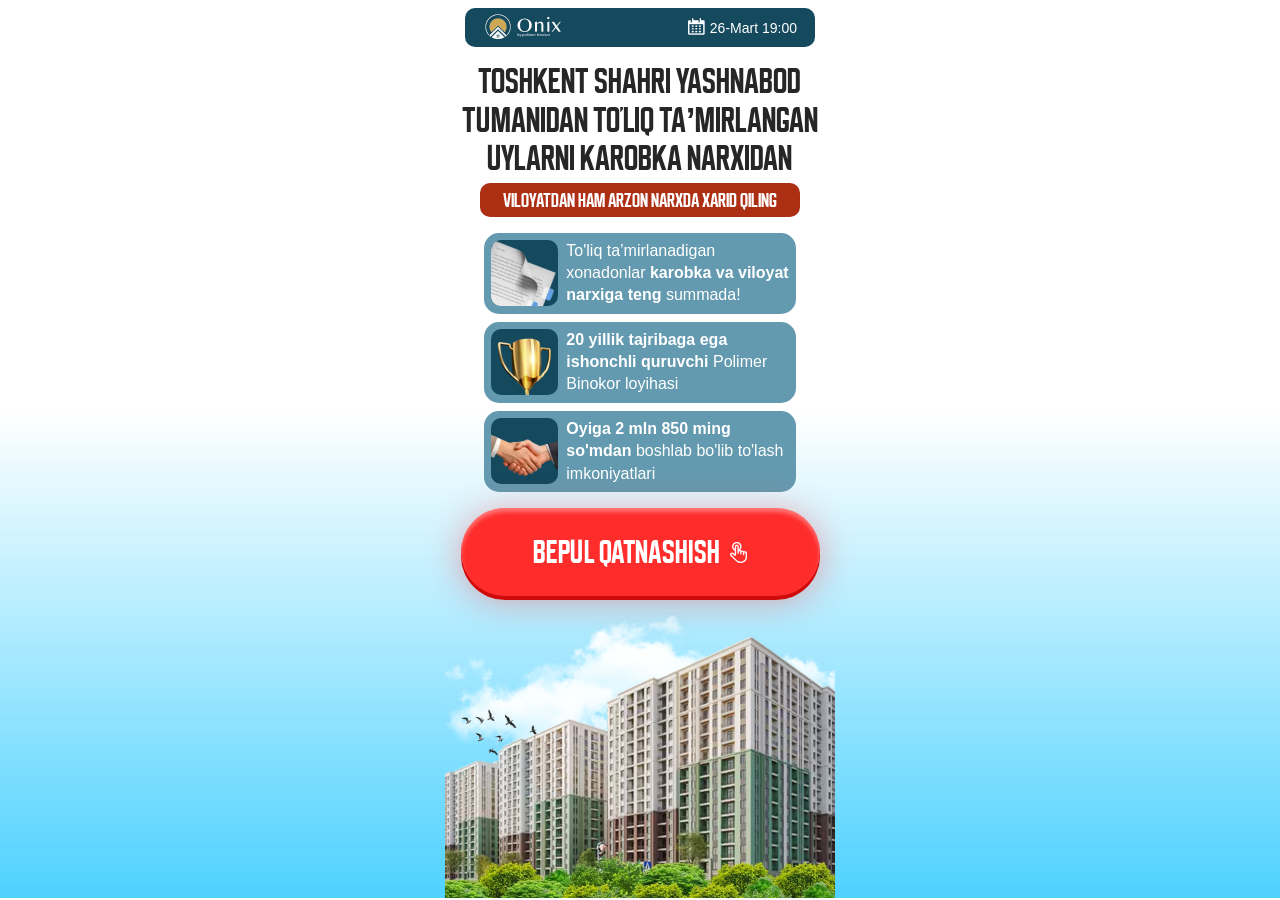
<file: index.html>
<!DOCTYPE html>
<html lang="uz">

<head>
    <meta charset="UTF-8">
    <meta name="viewport" content="width=device-width, initial-scale=1.0">
    <title>Onix Qurilish</title>

    <style>
        * {
            margin: 0;
            padding: 0;
            box-sizing: border-box
        }

        html,
        body {
            overflow-x: hidden
        }

        body {
            background: linear-gradient(180deg, rgba(78, 210, 255, 0) 45.66%, #4ED2FF 100%)
        }

        .container {
            max-width: 390px;
            margin: 0 auto;
            padding: 0 10px;
            display: flex;
            flex-direction: column;
            align-items: center;
            text-align: center;
            justify-content: center
        }

        .containers {
            max-width: 390px;
            margin: 0 auto
        }

        .hero {
            padding-top: 8px
        }

        .hero__top {
            display: flex;
            align-items: center;
            justify-content: space-between;
            max-width: 350px;
            width: 100%;
            border-radius: 10px;
            padding: 6px 18px 7px 19px;
            background-color: #15495E;
            margin-bottom: 16px;
            color: white
        }

        .hero__top-min {
            display: flex;
            align-items: center;
            gap: 5px
        }

        .hero__top-min p {
            font-family: Gilroy, sans-serif;
            font-weight: 400;
            font-size: 14px;
            line-height: 114%;
            margin-top: 3px
        }

        .hero__title {
            font-family: "Buyan", sans-serif;
            font-weight: 700;
            font-size: clamp(29px, 8.4vw, 35px);
            line-height: 110%;
            color: #262626;
            text-transform: uppercase;
            margin-bottom: 4px
        }

        .hero__text {
            font-family: "Buyan", sans-serif;
            font-weight: 700;
            font-size: clamp(17px, 4.5vw, 20px);
            line-height: 100%;
            color: white;
            padding: 7px 10px;
            border-radius: 10px;
            background-color: #AC2F14;
            max-width: clamp(275px, 86vw, 320px);
            width: 100%;
            letter-spacing: 5%;
            margin-bottom: 16px
        }

        .hero__content-title {
            font-family: "FindSans Pro", sans-serif;
            font-weight: 700;
            font-size: 16px;
            line-height: 140%;
            margin-bottom: 14px
        }

        .hero__nav {
            display: flex;
            flex-direction: column;
            gap: 8px;
            margin-bottom: 16px
        }

        .hero__item {
            display: flex;
            align-items: center;
            gap: 8px;
            padding: 7px;
            background-color: #649AAF;
            border-radius: 15px
        }

        .hero__item span {
            max-width: 67px;
            width: 100%;
            height: 66px;
            border-radius: 10px;
            background-color: #15495E
        }

        .hero__item p {
            font-family: Inter, sans-serif;
            font-weight: 400;
            font-size: clamp(13.5px, 4.2vw, 16px);
            line-height: 140%;
            text-align: start;
            color: white
        }

        .hero__btn {
            max-width: 359px;
            width: 100%;
            border-radius: 50px;
            text-decoration: none;
            cursor: pointer;
            border: none;
            background-color: #FF2C2C;
            box-shadow: 0px 4px 0px 0px #CE0A0A, 0px 4px 4px 0px #FFFFFF59 inset, 0px 4px 35px 0px #FF2C2C66;
            display: flex;
            align-items: center;
            gap: 10px;
            font-family: "Buyan", sans-serif;
            font-weight: 700;
            font-size: clamp(25px, 9vw, 32px);
            line-height: 100%;
            text-transform: uppercase;
            color: white;
            letter-spacing: 5%;
            padding: 28px 0;
            display: flex;
            align-items: center;
            justify-content: center
        }

        .hero__images {
            max-width: 492px;
            width: 100%;
            margin-bottom: -4px;
            height: auto
        }
    </style>
    <link rel="stylesheet" href="./css/main.css" media="print" onload="this.media='all'" />
    <noscript>
        <link rel="stylesheet" href="./css/main.css" />
    </noscript>
</head>

<body>
    <main>
        <section class="hero">
            <div class="hero__container container">
                <div class="hero__top">
                    <img src="./images/logo.avif" loading="lazy" decoding="async" width="77" height="26" alt="logo">

                    <div class="hero__top-min">
                        <img src="./images/calendar.png" loading="lazy" decoding="async" width="17" height="17"
                            alt="calendar">
                        <p>26-Mart 19:00</p>
                    </div>
                </div>

                <h1 class="hero__title">
                    Toshkent shahri Yashnabod <br> tumanidan to'liq ta’mirlangan <br> uylarni karobka narxidan
                </h1>
                <p class="hero__text">viloyatdan ham arzon narxda xarid qiling</p>


                <div class="hero__content">
                    <ul class="hero__nav">
                        <li class="hero__item">
                            <span>
                                <img src="./images/info/1.avif" loading="lazy" decoding="async" width="67" height="66"
                                    alt="verfiy">
                            </span>
                            <p>To'liq ta’mirlanadigan <br> xonadonlar <b>karobka va viloyat <br> narxiga teng</b>
                                summada!</p>
                        </li>
                        <li class="hero__item">
                            <span>
                                <img src="./images/info/2.avif" loading="lazy" decoding="async" width="67" height="66"
                                    alt="verfiy">
                            </span>
                            <p><b>20 yillik tajribaga ega <br> ishonchli quruvchi</b> Polimer <br> Binokor loyihasi</p>
                        </li>
                        <li class="hero__item">
                            <span>
                                <img src="./images/info/3.avif" loading="lazy" decoding="async" width="67" height="66"
                                    alt="verfiy">
                            </span>
                            <p><b>Oyiga 2 mln 850 ming <br> so'mdan</b> boshlab bo'lib to'lash <br> imkoniyatlari</p>
                        </li>
                    </ul>
                </div>

                <a class="hero__btn" href="#">
                    bepul qatnashish
                    <svg width="17" height="21" viewBox="0 0 17 21" fill="none" xmlns="http://www.w3.org/2000/svg">
                        <path
                            d="M14.96 9.1875C15.2433 9.1875 15.509 9.23877 15.7569 9.34131C16.0048 9.44385 16.2208 9.58398 16.405 9.76172C16.5892 9.93945 16.7344 10.1479 16.8406 10.3872C16.9469 10.6265 17 10.8828 17 11.1562V15.0938C17 15.9072 16.8406 16.6729 16.5219 17.3906C16.2031 18.1084 15.764 18.7339 15.2044 19.2671C14.6448 19.8003 13.9967 20.2207 13.26 20.5283C12.5233 20.8359 11.73 20.9932 10.88 21C9.86 21 8.91083 20.812 8.0325 20.436C7.15417 20.0601 6.35375 19.5269 5.63125 18.8364L0.61625 13.9966C0.417917 13.8052 0.265625 13.583 0.159375 13.3301C0.053125 13.0771 0 12.8174 0 12.5508C0 12.2637 0.0566667 11.9971 0.17 11.751C0.283333 11.5049 0.435625 11.2861 0.626875 11.0947C0.818125 10.9033 1.04125 10.7598 1.29625 10.6641C1.55125 10.5684 1.8275 10.5137 2.125 10.5C2.70583 10.5 3.20521 10.7017 3.62313 11.105L4.76 12.1919V8.74658C4.34208 8.55518 3.96667 8.31592 3.63375 8.02881C3.30083 7.7417 3.0175 7.41699 2.78375 7.05469C2.55 6.69238 2.36583 6.30273 2.23125 5.88574C2.09667 5.46875 2.03292 5.03809 2.04 4.59375C2.04 3.95801 2.16396 3.36328 2.41188 2.80957C2.65979 2.25586 2.99979 1.76709 3.43187 1.34326C3.86396 0.919434 4.36688 0.591309 4.94063 0.358887C5.51438 0.126465 6.13417 0.00683594 6.8 0C7.45875 0 8.075 0.119629 8.64875 0.358887C9.2225 0.598145 9.72896 0.92627 10.1681 1.34326C10.6073 1.76025 10.9473 2.24561 11.1881 2.79932C11.429 3.35303 11.5529 3.95117 11.56 4.59375C11.56 5.22949 11.429 5.83789 11.1669 6.41895C10.9048 7 10.5329 7.50928 10.0513 7.94678C10.2992 8.0083 10.5223 8.11084 10.7206 8.25439C10.919 8.39795 11.0925 8.57568 11.2413 8.7876C11.56 8.6167 11.8929 8.53125 12.24 8.53125C12.5942 8.53125 12.9235 8.60986 13.2281 8.76709C13.5327 8.92432 13.7771 9.1499 13.9613 9.44385C14.28 9.27295 14.6129 9.1875 14.96 9.1875ZM3.4 4.59375C3.4 5.10645 3.52042 5.59521 3.76125 6.06006C4.00208 6.5249 4.335 6.91113 4.76 7.21875V4.59375C4.76 4.32031 4.81313 4.06396 4.91937 3.82471C5.02563 3.58545 5.17083 3.37695 5.355 3.19922C5.53917 3.02148 5.75521 2.88135 6.00313 2.77881C6.25104 2.67627 6.51667 2.625 6.8 2.625C7.08333 2.625 7.34896 2.67627 7.59688 2.77881C7.84479 2.88135 8.06083 3.02148 8.245 3.19922C8.42917 3.37695 8.57438 3.58545 8.68062 3.82471C8.78687 4.06396 8.84 4.32031 8.84 4.59375V7.21875C9.265 6.91113 9.59792 6.5249 9.83875 6.06006C10.0796 5.59521 10.2 5.10645 10.2 4.59375C10.2 4.14258 10.1115 3.71875 9.93437 3.32227C9.75729 2.92578 9.51292 2.58057 9.20125 2.28662C8.88958 1.99268 8.52833 1.75684 8.1175 1.5791C7.70667 1.40137 7.2675 1.3125 6.8 1.3125C6.3325 1.3125 5.89333 1.39795 5.4825 1.56885C5.07167 1.73975 4.71042 1.97559 4.39875 2.27637C4.08708 2.57715 3.84271 2.92578 3.66563 3.32227C3.48854 3.71875 3.4 4.14258 3.4 4.59375ZM15.64 11.1562C15.64 10.9785 15.5727 10.8247 15.4381 10.6948C15.3035 10.5649 15.1442 10.5 14.96 10.5C14.7192 10.5 14.5527 10.5649 14.4606 10.6948C14.3685 10.8247 14.3119 10.9854 14.2906 11.1768C14.2694 11.3682 14.2658 11.5801 14.28 11.8125C14.2942 12.0449 14.2942 12.2534 14.28 12.438C14.2658 12.6226 14.2092 12.7866 14.11 12.9302C14.0108 13.0737 13.8408 13.1387 13.6 13.125C13.3379 13.125 13.1608 13.0464 13.0688 12.8892C12.9767 12.7319 12.92 12.5269 12.8988 12.2739C12.8775 12.021 12.8846 11.7578 12.92 11.4844C12.9554 11.2109 12.9625 10.9478 12.9412 10.6948C12.92 10.4419 12.8669 10.2402 12.7819 10.0898C12.6969 9.93945 12.5162 9.85742 12.24 9.84375C11.9992 9.84375 11.8327 9.90869 11.7406 10.0386C11.6485 10.1685 11.5919 10.3291 11.5706 10.5205C11.5494 10.7119 11.5458 10.9238 11.56 11.1562C11.5742 11.3887 11.5742 11.5972 11.56 11.7817C11.5458 11.9663 11.4892 12.1304 11.39 12.2739C11.2908 12.4175 11.1208 12.4824 10.88 12.4688C10.6179 12.4688 10.4408 12.3901 10.3488 12.2329C10.2567 12.0757 10.2 11.8706 10.1788 11.6177C10.1575 11.3647 10.1646 11.1016 10.2 10.8281C10.2354 10.5547 10.2425 10.2915 10.2213 10.0386C10.2 9.78564 10.1469 9.58398 10.0619 9.43359C9.97688 9.2832 9.79625 9.20117 9.52 9.1875C9.27917 9.1875 9.11271 9.25244 9.02063 9.38232C8.92854 9.51221 8.87187 9.67285 8.85063 9.86426C8.82938 10.0557 8.82583 10.2676 8.84 10.5C8.85417 10.7324 8.85417 10.9409 8.84 11.1255C8.82583 11.3101 8.76917 11.4741 8.67 11.6177C8.57083 11.7612 8.40083 11.8262 8.16 11.8125C7.97583 11.8125 7.81646 11.7476 7.68188 11.6177C7.54729 11.4878 7.48 11.334 7.48 11.1562V4.59375C7.48 4.41602 7.41271 4.26221 7.27813 4.13232C7.14354 4.00244 6.98417 3.9375 6.8 3.9375C6.61583 3.9375 6.45646 4.00244 6.32188 4.13232C6.18729 4.26221 6.12 4.41602 6.12 4.59375V12.6636C6.12 12.8208 6.09167 12.9644 6.035 13.0942C5.97833 13.2241 5.89687 13.3438 5.79063 13.4531C5.68438 13.5625 5.56042 13.6411 5.41875 13.689C5.27708 13.7368 5.12833 13.7676 4.9725 13.7812C4.81667 13.7812 4.66792 13.7539 4.52625 13.6992C4.38458 13.6445 4.25354 13.5625 4.13312 13.4531L2.65625 12.0278C2.5075 11.8843 2.33042 11.8125 2.125 11.8125C1.91958 11.8125 1.7425 11.8843 1.59375 12.0278C1.445 12.1714 1.36708 12.3457 1.36 12.5508C1.36 12.749 1.43438 12.9199 1.58312 13.0635L6.59812 17.9136C7.19313 18.4878 7.84479 18.9253 8.55313 19.2261C9.26146 19.5269 10.0371 19.6807 10.88 19.6875C11.5387 19.6875 12.155 19.5679 12.7288 19.3286C13.3025 19.0894 13.8054 18.7612 14.2375 18.3442C14.6696 17.9272 15.0096 17.4419 15.2575 16.8882C15.5054 16.3345 15.6329 15.7363 15.64 15.0938V11.1562Z"
                            fill="white" />
                    </svg>
                </a>


            </div>
            <div class="containers">
                <img class="hero__images" src="./images/mainImg.avif" loading="lazy" decoding="async" width="539"
                    height="384" alt="mainImg">
            </div>
        </section>
    </main>

</body>

</html>
</file>
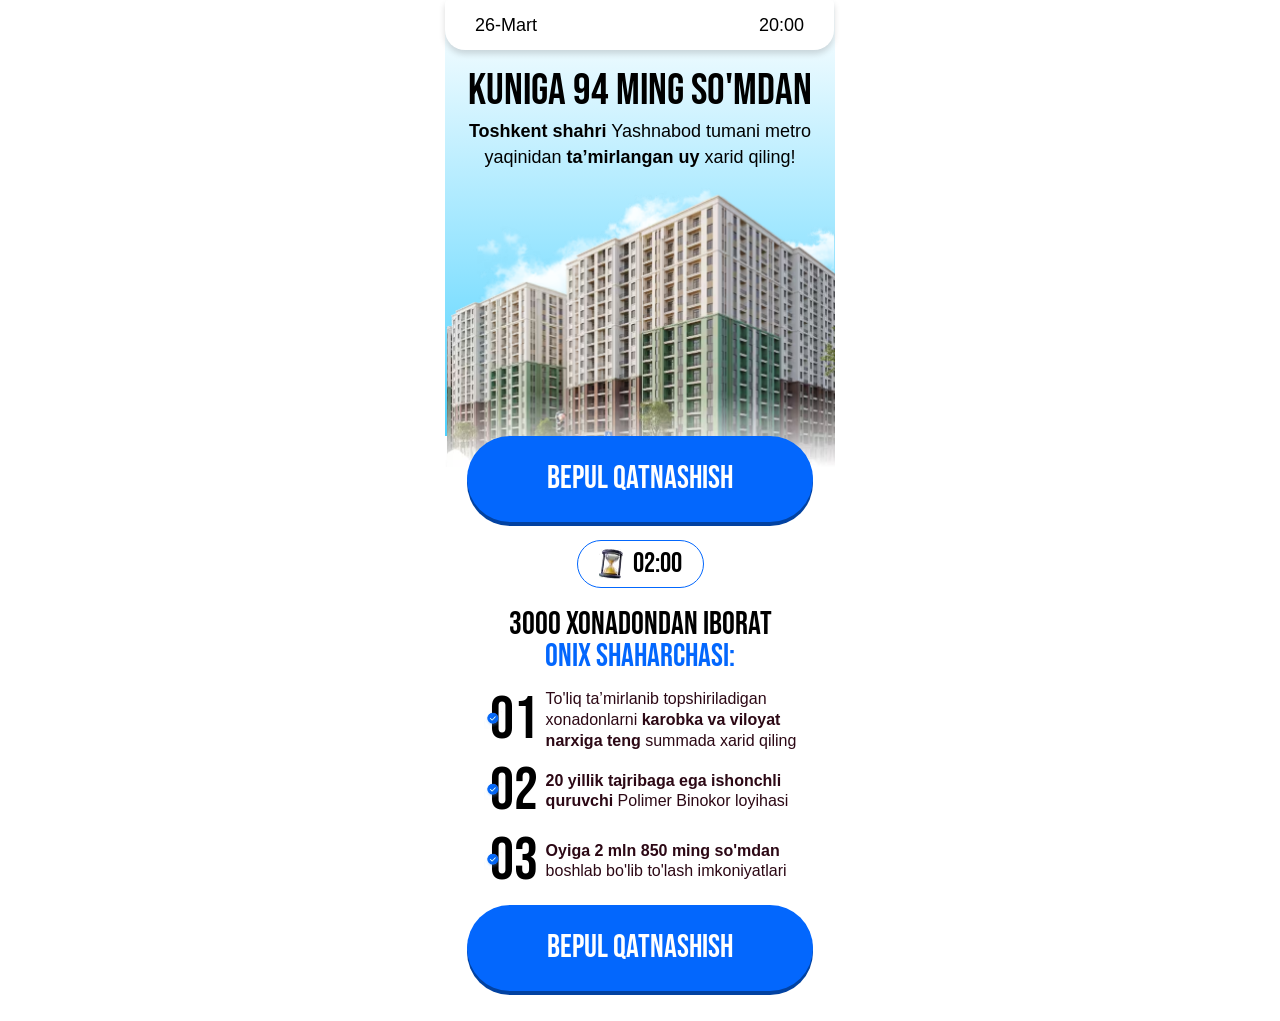
<file: a/index.html>
<!DOCTYPE html>
<html lang="uz">

<head>
    <meta charset="UTF-8">
    <meta name="viewport" content="width=device-width, initial-scale=1.0">
    <title>Onix Qurilish</title>
    <style>
     *{margin:0;padding:0;box-sizing:border-box}html, body{overflow-x:hidden}body{background-color:white}.container{max-width:440px;width:100%;margin:0 auto;padding-top:0;display:flex;flex-direction:column;align-items:center;font-family:sans-serif}.header{width:100%;background-color:white;box-shadow:0px 4px 6.6px 0px #00000026;border-radius:4px 4px 20px 20px;padding:16px 30px;display:flex;align-items:center;justify-content:space-between;gap:12px;margin-bottom:17px;min-width:313px;max-width:389px}.header__box{display:flex;align-items:center;gap:8px}.boxx{background:linear-gradient(180deg, rgba(255, 255, 255, 0) 0%, #4ED2FF 100%)}.header__text{font-family:Inter, sans-serif;color:#000;font-weight:500;font-size:18px;line-height:100%;text-wrap:nowrap}.header__time{font-family:Inter, sans-serif;font-weight:500;font-size:18px;line-height:100%;text-align:center}.title{font-family:"Bebas Neue" , sans-serif;font-weight:400;font-size:clamp(38px, 12vw, 44px);line-height:110%;text-align:center;text-transform:uppercase;margin-bottom:3px}.title span{color:#0367FD}.text{font-family:Inter, sans-serif;font-weight:400;font-size:clamp(15px, 4.9vw, 18px);line-height:145%;text-align:center}.center{position:relative;width:100%;display:flex;align-items:center;justify-content:center}.expert__img{max-width:390px;width:100%;height:auto;margin-bottom:-35px;position:relative;z-index:1}.event__btn{cursor:pointer;max-width:366px;width:100%;text-decoration:none;display:flex;align-items:center;justify-content:center;border:none;background-color:transparent;position:relative;background-color:#0367FD;box-shadow:0px 4px 0px 0px #0242A1;border-radius:50px;padding:27px 0;z-index:20;font-family:"Bebas Neue" , sans-serif;color:white;font-weight:400;font-size:32px;line-height:100%;text-align:center;margin-bottom:16px;text-transform:uppercase}.timer__box{display:flex;align-items:center;gap:10px;border:1px solid #0367FD;margin-bottom:21px;border-radius:33px;padding:8px 21px}.timer{font-family:"Bebas Neue" , sans-serif;font-weight:400;font-size:28px;line-height:100%;text-transform:uppercase}
    </style>

    <link rel="stylesheet" href="./css/main.css" media="print" onload="this.media='all'" />
    <noscript>
        <link rel="stylesheet" href="./css/main.css" />
    </noscript>
</head>

<body>
    <div class="wrapper">
        <div class="container">
            <div class="boxx">
                <div class="header">
                    <div class="header__box">
                        <p class="header__text">
                            26-Mart
                        </p>
                    </div>
                    <p class="header__time">20:00</p>
                </div>

                <h1 class="title">
                    Kuniga 94 ming so'mdan
                </h1>
                <p class="text"><b>Toshkent shahri</b> Yashnabod tumani metro <br> yaqinidan <b>ta’mirlangan uy</b>
                    xarid
                    qiling!</p>

                <img src="./images/mainImg.avif" alt="Speaker rasmi" class="expert__img minifyImg" decoding="async"
                    loading="lazy" width="390" height="311">
            </div>
            <div style="padding: 0 10px; max-width: 366px; width: 100%;">
                <a class="event__btn registerBtn" style="margin-bottom: 18px;" href="#">
                    BEPUL QATNASHISH
                </a>
            </div>

            <div class="timer__box">
                <img src="./images/time.avif" loading="lazy" decoding="async" width="24" height="30" alt="time">
                <p class="timer" id="timer">02:00</p>
            </div>

            <h2 class="event__list__title">3000 xonadondan iborat <br> <span>Onix shaharchasi:</span></h2>
            <ul class="event__list">
                <li class="event__list__item">
                    <span>
                        <img src="./images/verfiy.avif" loading="lazy" decoding="async" width="18" height="18"
                            alt="verfiy">
                        <h3>01</h3>
                    </span>
                    <p class="event__list__item__text">
                        To'liq ta’mirlanib topshiriladigan <br> xonadonlarni <b>karobka va viloyat <br> narxiga teng</b>
                        summada xarid
                        qiling
                    </p>
                </li>
                <li class="event__list__item">
                    <span>
                        <img src="./images/verfiy.avif" loading="lazy" decoding="async" width="18" height="18"
                            alt="verfiy">
                        <h3>02</h3>
                    </span>
                    <p class="event__list__item__text">
                        <b>20 yillik tajribaga ega ishonchli <br> quruvchi</b> Polimer Binokor loyihasi
                    </p>
                </li>
                <li class="event__list__item">
                    <span>
                        <img src="./images/verfiy.avif" loading="lazy" decoding="async" width="18" height="18"
                            alt="verfiy">
                        <h3>03</h3>
                    </span>
                    <p class="event__list__item__text">
                        <b>Oyiga 2 mln 850 ming so'mdan</b> <br> boshlab bo'lib to'lash imkoniyatlari
                    </p>
                </li>
            </ul>

            <div style="padding: 0 10px; max-width: 366px; width: 100%;">
                <a class="event__btn registerBtn" style="margin-bottom: 30px;" href="#">
                    BEPUL QATNASHISH
                </a>
            </div>
        </div>
    </div>

    <script defer>
       const timerElement=document.getElementById("timer");let totalSeconds=120;const countdown=setInterval((()=>{const t=Math.floor(totalSeconds/60),e=totalSeconds%60;timerElement.textContent=`${String(t).padStart(2,"0")}:${String(e).padStart(2,"0")}`,totalSeconds<=0&&(clearInterval(countdown),timerElement.style.color="red",alert("Vaqt tugadi!")),totalSeconds--}),1e3);
    </script>
</body>

</html>
</file>
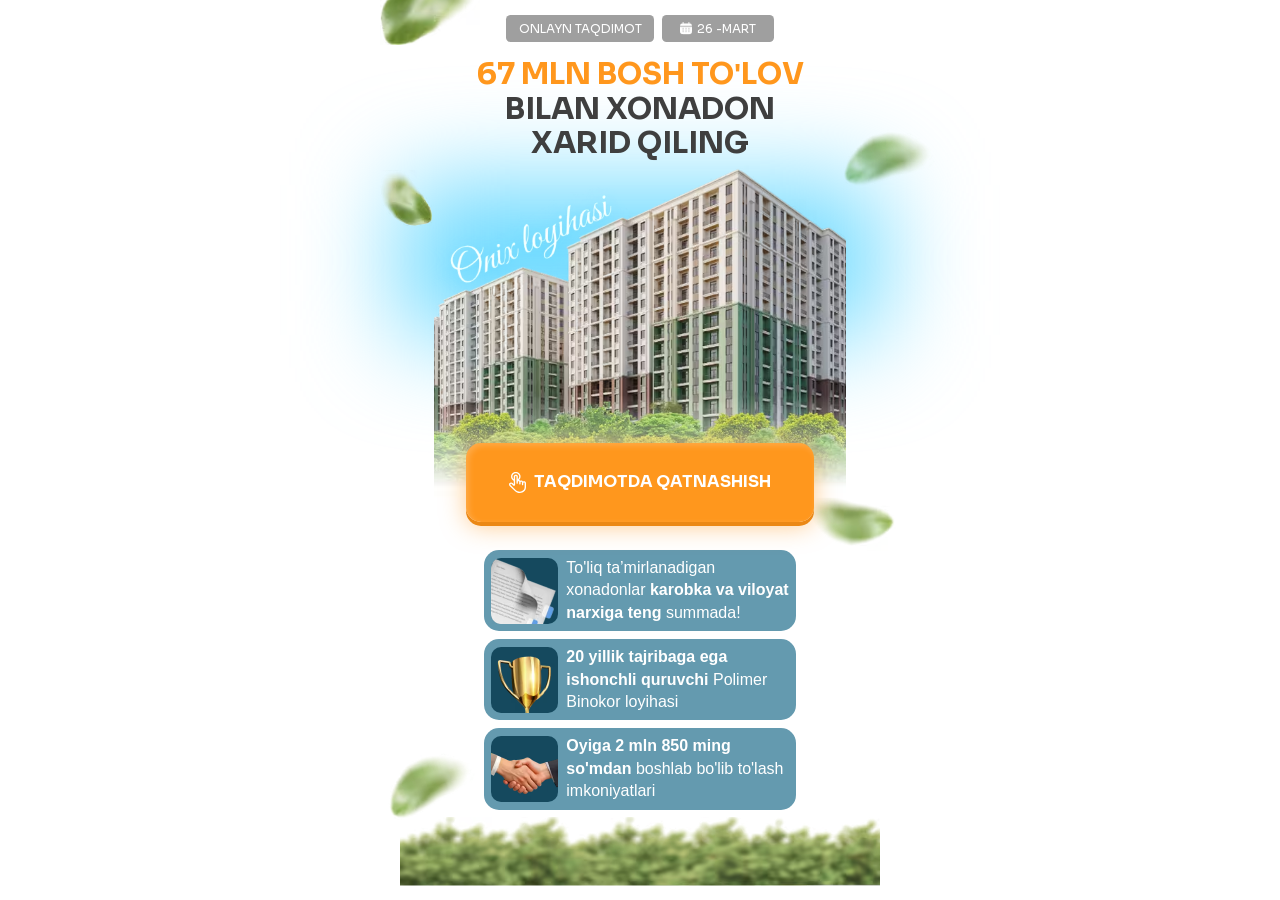
<file: b/index.html>
<!DOCTYPE html>
<html lang="uz">

<head>
    <meta charset="UTF-8">
    <meta name="viewport" content="width=device-width, initial-scale=1.0">
    <title>Onix Qurilish</title>
    <style>
     *{padding:0;margin:0;box-sizing:border-box}.hero{padding-top:15px;overflow:hidden;min-height:100vh;padding-bottom:45px}.hero__container{margin:0 auto;padding:0 10px}.container{max-width:480px;margin-left:auto;margin-right:auto;position:relative}.hero__top{display:flex;align-items:center;justify-content:center;gap:8px;margin-bottom:15px;position:relative;z-index:20}.hero__top-min{background-color:#9F9F9F;border-radius:4.57px;max-width:148px;width:100%;color:white;display:flex;align-items:center;justify-content:center;gap:5px;padding:7px 10px}.hero__top-min p{font-family:Sora, sans-serif;font-weight:400;text-transform:uppercase;font-size:12px;line-height:13.34px}.hero__title{font-family:Sora, sans-serif;font-weight:700;font-size:clamp(27px, 8.2vw, 30px);line-height:114%;text-align:center;text-transform:uppercase;color:#3F3F3F;position:relative;z-index:3;margin-bottom:60px}.hero__title span{color:#FF971D}.hero__images{max-width:412px;width:100%;height:auto;margin:0 auto;display:flex;position:relative;margin-top:-55px;z-index:3;align-items:center;justify-content:center}.gradient{background-color:#69D9FF;max-width:524px;width:100%;height:150px;filter:blur(50px);position:absolute;left:50%;transform:translateX(-50%);top:170px}.hero__registerBtn{border-radius:15px;background:linear-gradient(89.53deg, #FF971D 0.41%, #FF971D 99.53%), linear-gradient(91.28deg, rgba(255, 255, 255, 0.3) 1.09%, rgba(255, 255, 255, 0) 40.77%);box-shadow:2.58px 2.58px 6.89px 0px #FFFFFF33 inset, 0px 4px 0px 0px #EB8815, 0px 4px 25px 0px #FF971D80;font-family:Sora, sans-serif;text-decoration:none;font-weight:600;font-size:16px;line-height:18.95px;text-align:center;text-transform:uppercase;color:white;display:flex;align-items:center;gap:8px;max-width:348px;width:100%;border:none;cursor:pointer;padding:29px 0;justify-content:center;position:relative;z-index:10;margin-left:auto;margin-right:auto;margin-bottom:28px;margin-top:-55px}.hero__icon{max-width:400px;width:100%;margin:0 auto}.hero__icon1{position:absolute;top:-50px;left:-20px}.hero__icon2{top:100px;position:absolute;right:-58px}.hero__icon3{position:absolute;top:155px;z-index:3;left:-20px}.hero__icon4{position:absolute;z-index:3;bottom:-10px;transform:rotate(-15deg);left:-20px}.hero__icon5{position:absolute;top:453px;z-index:3;right:-20px}.bottom__decor{width:100%;position:absolute;bottom:-60px;left:50%;transform:translateX(-50%)}
    </style>
    <link rel="stylesheet" href="./css/main.css" media="print" onload="this.media='all'" />
    <noscript>
        <link rel="stylesheet" href="./css/main.css" />
    </noscript>
</head>

<body>
    <main>
        <section class="hero">
            <div class="container">
                <img class="hero__icon1" src="./images/1.avif" width="100" height="80" loading="lazy" decoding="async"
                    alt="icon">
                <img class="hero__icon2" src="./images/2.avif" width="100" height="96" loading="lazy" decoding="async"
                    alt="icon">
                <img class="hero__icon3" src="./images/3.avif" width="52" height="56" loading="lazy" decoding="async"
                    alt="icon">
                <img class="hero__icon4" src="./images/2.avif" width="100" height="96" loading="lazy" decoding="async"
                    alt="icon">
                <img class="hero__icon5" src="./images/4.avif" width="100" height="96" loading="lazy" decoding="async"
                    alt="icon">
                <div class="hero__top">
                    <div class="hero__top-min">
                        <p>ONLAYN TAQDIMOT</p>
                    </div>
                    <div class="hero__top-min" style="max-width: 112px;">
                        <img src="./images/calendar.png" loading="lazy" decoding="async" width="12" height="13"
                            alt="calendar">
                        <p>26 -Mart</p>
                    </div>
                </div>

                <h1 class="hero__title">
                    <span>67 mln bosh to'lov</span> <br> bilan xonadon <br> xarid qiling
                </h1>

                <img class="hero__images" src="./images/house.avif" loading="lazy" decoding="async" width="412"
                    height="294" alt="House">

                <div class="gradient"></div>

                <div style="padding: 0 10px;">
                    <a href="#" class="hero__registerBtn">
                        <svg width="17" height="21" viewBox="0 0 17 21" fill="none" xmlns="http://www.w3.org/2000/svg">
                            <path
                                d="M14.96 9.1875C15.2433 9.1875 15.509 9.23877 15.7569 9.34131C16.0048 9.44385 16.2208 9.58398 16.405 9.76172C16.5892 9.93945 16.7344 10.1479 16.8406 10.3872C16.9469 10.6265 17 10.8828 17 11.1562V15.0938C17 15.9072 16.8406 16.6729 16.5219 17.3906C16.2031 18.1084 15.764 18.7339 15.2044 19.2671C14.6448 19.8003 13.9967 20.2207 13.26 20.5283C12.5233 20.8359 11.73 20.9932 10.88 21C9.86 21 8.91083 20.812 8.0325 20.436C7.15417 20.0601 6.35375 19.5269 5.63125 18.8364L0.61625 13.9966C0.417917 13.8052 0.265625 13.583 0.159375 13.3301C0.053125 13.0771 0 12.8174 0 12.5508C0 12.2637 0.0566667 11.9971 0.17 11.751C0.283333 11.5049 0.435625 11.2861 0.626875 11.0947C0.818125 10.9033 1.04125 10.7598 1.29625 10.6641C1.55125 10.5684 1.8275 10.5137 2.125 10.5C2.70583 10.5 3.20521 10.7017 3.62313 11.105L4.76 12.1919V8.74658C4.34208 8.55518 3.96667 8.31592 3.63375 8.02881C3.30083 7.7417 3.0175 7.41699 2.78375 7.05469C2.55 6.69238 2.36583 6.30273 2.23125 5.88574C2.09667 5.46875 2.03292 5.03809 2.04 4.59375C2.04 3.95801 2.16396 3.36328 2.41188 2.80957C2.65979 2.25586 2.99979 1.76709 3.43187 1.34326C3.86396 0.919434 4.36688 0.591309 4.94063 0.358887C5.51438 0.126465 6.13417 0.00683594 6.8 0C7.45875 0 8.075 0.119629 8.64875 0.358887C9.2225 0.598145 9.72896 0.92627 10.1681 1.34326C10.6073 1.76025 10.9473 2.24561 11.1881 2.79932C11.429 3.35303 11.5529 3.95117 11.56 4.59375C11.56 5.22949 11.429 5.83789 11.1669 6.41895C10.9048 7 10.5329 7.50928 10.0513 7.94678C10.2992 8.0083 10.5223 8.11084 10.7206 8.25439C10.919 8.39795 11.0925 8.57568 11.2413 8.7876C11.56 8.6167 11.8929 8.53125 12.24 8.53125C12.5942 8.53125 12.9235 8.60986 13.2281 8.76709C13.5327 8.92432 13.7771 9.1499 13.9613 9.44385C14.28 9.27295 14.6129 9.1875 14.96 9.1875ZM3.4 4.59375C3.4 5.10645 3.52042 5.59521 3.76125 6.06006C4.00208 6.5249 4.335 6.91113 4.76 7.21875V4.59375C4.76 4.32031 4.81313 4.06396 4.91937 3.82471C5.02563 3.58545 5.17083 3.37695 5.355 3.19922C5.53917 3.02148 5.75521 2.88135 6.00313 2.77881C6.25104 2.67627 6.51667 2.625 6.8 2.625C7.08333 2.625 7.34896 2.67627 7.59688 2.77881C7.84479 2.88135 8.06083 3.02148 8.245 3.19922C8.42917 3.37695 8.57438 3.58545 8.68062 3.82471C8.78687 4.06396 8.84 4.32031 8.84 4.59375V7.21875C9.265 6.91113 9.59792 6.5249 9.83875 6.06006C10.0796 5.59521 10.2 5.10645 10.2 4.59375C10.2 4.14258 10.1115 3.71875 9.93437 3.32227C9.75729 2.92578 9.51292 2.58057 9.20125 2.28662C8.88958 1.99268 8.52833 1.75684 8.1175 1.5791C7.70667 1.40137 7.2675 1.3125 6.8 1.3125C6.3325 1.3125 5.89333 1.39795 5.4825 1.56885C5.07167 1.73975 4.71042 1.97559 4.39875 2.27637C4.08708 2.57715 3.84271 2.92578 3.66563 3.32227C3.48854 3.71875 3.4 4.14258 3.4 4.59375ZM15.64 11.1562C15.64 10.9785 15.5727 10.8247 15.4381 10.6948C15.3035 10.5649 15.1442 10.5 14.96 10.5C14.7192 10.5 14.5527 10.5649 14.4606 10.6948C14.3685 10.8247 14.3119 10.9854 14.2906 11.1768C14.2694 11.3682 14.2658 11.5801 14.28 11.8125C14.2942 12.0449 14.2942 12.2534 14.28 12.438C14.2658 12.6226 14.2092 12.7866 14.11 12.9302C14.0108 13.0737 13.8408 13.1387 13.6 13.125C13.3379 13.125 13.1608 13.0464 13.0688 12.8892C12.9767 12.7319 12.92 12.5269 12.8988 12.2739C12.8775 12.021 12.8846 11.7578 12.92 11.4844C12.9554 11.2109 12.9625 10.9478 12.9412 10.6948C12.92 10.4419 12.8669 10.2402 12.7819 10.0898C12.6969 9.93945 12.5162 9.85742 12.24 9.84375C11.9992 9.84375 11.8327 9.90869 11.7406 10.0386C11.6485 10.1685 11.5919 10.3291 11.5706 10.5205C11.5494 10.7119 11.5458 10.9238 11.56 11.1562C11.5742 11.3887 11.5742 11.5972 11.56 11.7817C11.5458 11.9663 11.4892 12.1304 11.39 12.2739C11.2908 12.4175 11.1208 12.4824 10.88 12.4688C10.6179 12.4688 10.4408 12.3901 10.3488 12.2329C10.2567 12.0757 10.2 11.8706 10.1788 11.6177C10.1575 11.3647 10.1646 11.1016 10.2 10.8281C10.2354 10.5547 10.2425 10.2915 10.2213 10.0386C10.2 9.78564 10.1469 9.58398 10.0619 9.43359C9.97688 9.2832 9.79625 9.20117 9.52 9.1875C9.27917 9.1875 9.11271 9.25244 9.02063 9.38232C8.92854 9.51221 8.87187 9.67285 8.85063 9.86426C8.82938 10.0557 8.82583 10.2676 8.84 10.5C8.85417 10.7324 8.85417 10.9409 8.84 11.1255C8.82583 11.3101 8.76917 11.4741 8.67 11.6177C8.57083 11.7612 8.40083 11.8262 8.16 11.8125C7.97583 11.8125 7.81646 11.7476 7.68188 11.6177C7.54729 11.4878 7.48 11.334 7.48 11.1562V4.59375C7.48 4.41602 7.41271 4.26221 7.27813 4.13232C7.14354 4.00244 6.98417 3.9375 6.8 3.9375C6.61583 3.9375 6.45646 4.00244 6.32188 4.13232C6.18729 4.26221 6.12 4.41602 6.12 4.59375V12.6636C6.12 12.8208 6.09167 12.9644 6.035 13.0942C5.97833 13.2241 5.89687 13.3438 5.79063 13.4531C5.68438 13.5625 5.56042 13.6411 5.41875 13.689C5.27708 13.7368 5.12833 13.7676 4.9725 13.7812C4.81667 13.7812 4.66792 13.7539 4.52625 13.6992C4.38458 13.6445 4.25354 13.5625 4.13312 13.4531L2.65625 12.0278C2.5075 11.8843 2.33042 11.8125 2.125 11.8125C1.91958 11.8125 1.7425 11.8843 1.59375 12.0278C1.445 12.1714 1.36708 12.3457 1.36 12.5508C1.36 12.749 1.43438 12.9199 1.58312 13.0635L6.59812 17.9136C7.19313 18.4878 7.84479 18.9253 8.55313 19.2261C9.26146 19.5269 10.0371 19.6807 10.88 19.6875C11.5387 19.6875 12.155 19.5679 12.7288 19.3286C13.3025 19.0894 13.8054 18.7612 14.2375 18.3442C14.6696 17.9272 15.0096 17.4419 15.2575 16.8882C15.5054 16.3345 15.6329 15.7363 15.64 15.0938V11.1562Z"
                                fill="white" />
                        </svg>
                        Taqdimotda qatnashish
                    </a>
                </div>

                <div class="hero__content">
                    <ul class="hero__nav">
                        <li class="hero__item">
                            <span>
                                <img src="../images/info/1.avif" loading="lazy" decoding="async" width="67" height="66"
                                    alt="verfiy">
                            </span>
                            <p>To'liq ta’mirlanadigan <br> xonadonlar <b>karobka va viloyat <br> narxiga teng</b>
                                summada!</p>
                        </li>
                        <li class="hero__item">
                            <span>
                                <img src="../images/info/2.avif" loading="lazy" decoding="async" width="67" height="66"
                                    alt="verfiy">
                            </span>
                            <p><b>20 yillik tajribaga ega <br> ishonchli quruvchi</b> Polimer <br> Binokor loyihasi</p>
                        </li>
                        <li class="hero__item">
                            <span>
                                <img src="../images/info/3.avif" loading="lazy" decoding="async" width="67" height="66"
                                    alt="verfiy">
                            </span>
                            <p><b>Oyiga 2 mln 850 ming <br> so'mdan</b> boshlab bo'lib to'lash <br> imkoniyatlari</p>
                        </li>
                    </ul>
                </div>

                <img class="bottom__decor" src="./images/background.avif" loading="lazy" decoding="async" width="431"
                    height="69" alt="bg">
            </div>
        </section>
    </main>
</body>

</html>
</file>
<file: css/main.css>
@font-face{font-family:"Buyan";src:url( "../font/BuyanBold.woff2" ) format( "woff2" );font-weight:700;font-display:swap}
</file>
<file: a/css/main.css>
@font-face{font-family:"Bebas Neue";src:url( "../font/BebasNeue-Regular.subset.woff2" ) format( "woff2" );font-weight:400;font-display:swap}html, body{overflow-x:hidden}.event__list__title{font-family:"Bebas Neue" , sans-serif;font-weight:400;font-size:32px;line-height:100%;text-align:center;text-transform:uppercase;margin-bottom:16px}.event__list__title span{color:#0367FD}.event__list{display:grid;grid-template:1fr;gap:10px;list-style:none;margin-bottom:14px}.event__list__item{display:flex;align-items:center;gap:8px;overflow:hidden}.event__list__item span{display:flex;align-items:center}.event__list__item span img{margin-right:-12px;position:relative;z-index:4}.event__list__item span h3{font-family:"Bebas Neue" , sans-serif;font-weight:400;font-size:60px;line-height:100%}.event__list__item__number{display:flex;align-items:center;justify-content:center;flex-shrink:0}.event__list__item__text{font-weight:400;font-family:Montserrat, sans-serif;font-size:clamp(13.5px, 4vw, 16px);line-height:130%;color:#2C0815}.event__list__item__text span{font-weight:600}
</file>
<file: b/css/main.css>
@font-face{font-family:"Sora";src:url( "../font/Sora-Bold.subset.AZaz09-space-symbols.woff2" ) format( "woff2" );font-weight:700;font-display:swap}@font-face{font-family:"Sora";src:url( "../font/Sora-Regular.subset.AZaz09-space-symbols.woff2" ) format( "woff2" );font-weight:400;font-display:swap}@font-face{font-family:"Great Vibes";src:url( "../font/GreatVibes-Regular.subset-AZa-z-0-9-punct.woff2" ) format( "woff2" );font-weight:400;font-display:swap}.hero__content{max-width:320px;width:100%;display:flex;margin:0 auto;position:relative;z-index:3;align-items:center;justify-content:center}.hero__nav{display:flex;flex-direction:column;gap:8px;margin-bottom:16px}.hero__item{display:flex;align-items:center;gap:8px;padding:7px;background-color:#649AAF;border-radius:15px}.hero__item span{max-width:67px;width:100%;height:66px;border-radius:10px;background-color:#15495E}.hero__item p{font-family:Inter, sans-serif;font-weight:400;font-size:clamp(13.5px, 4.2vw, 16px);line-height:140%;text-align:start;color:white}
</file>
